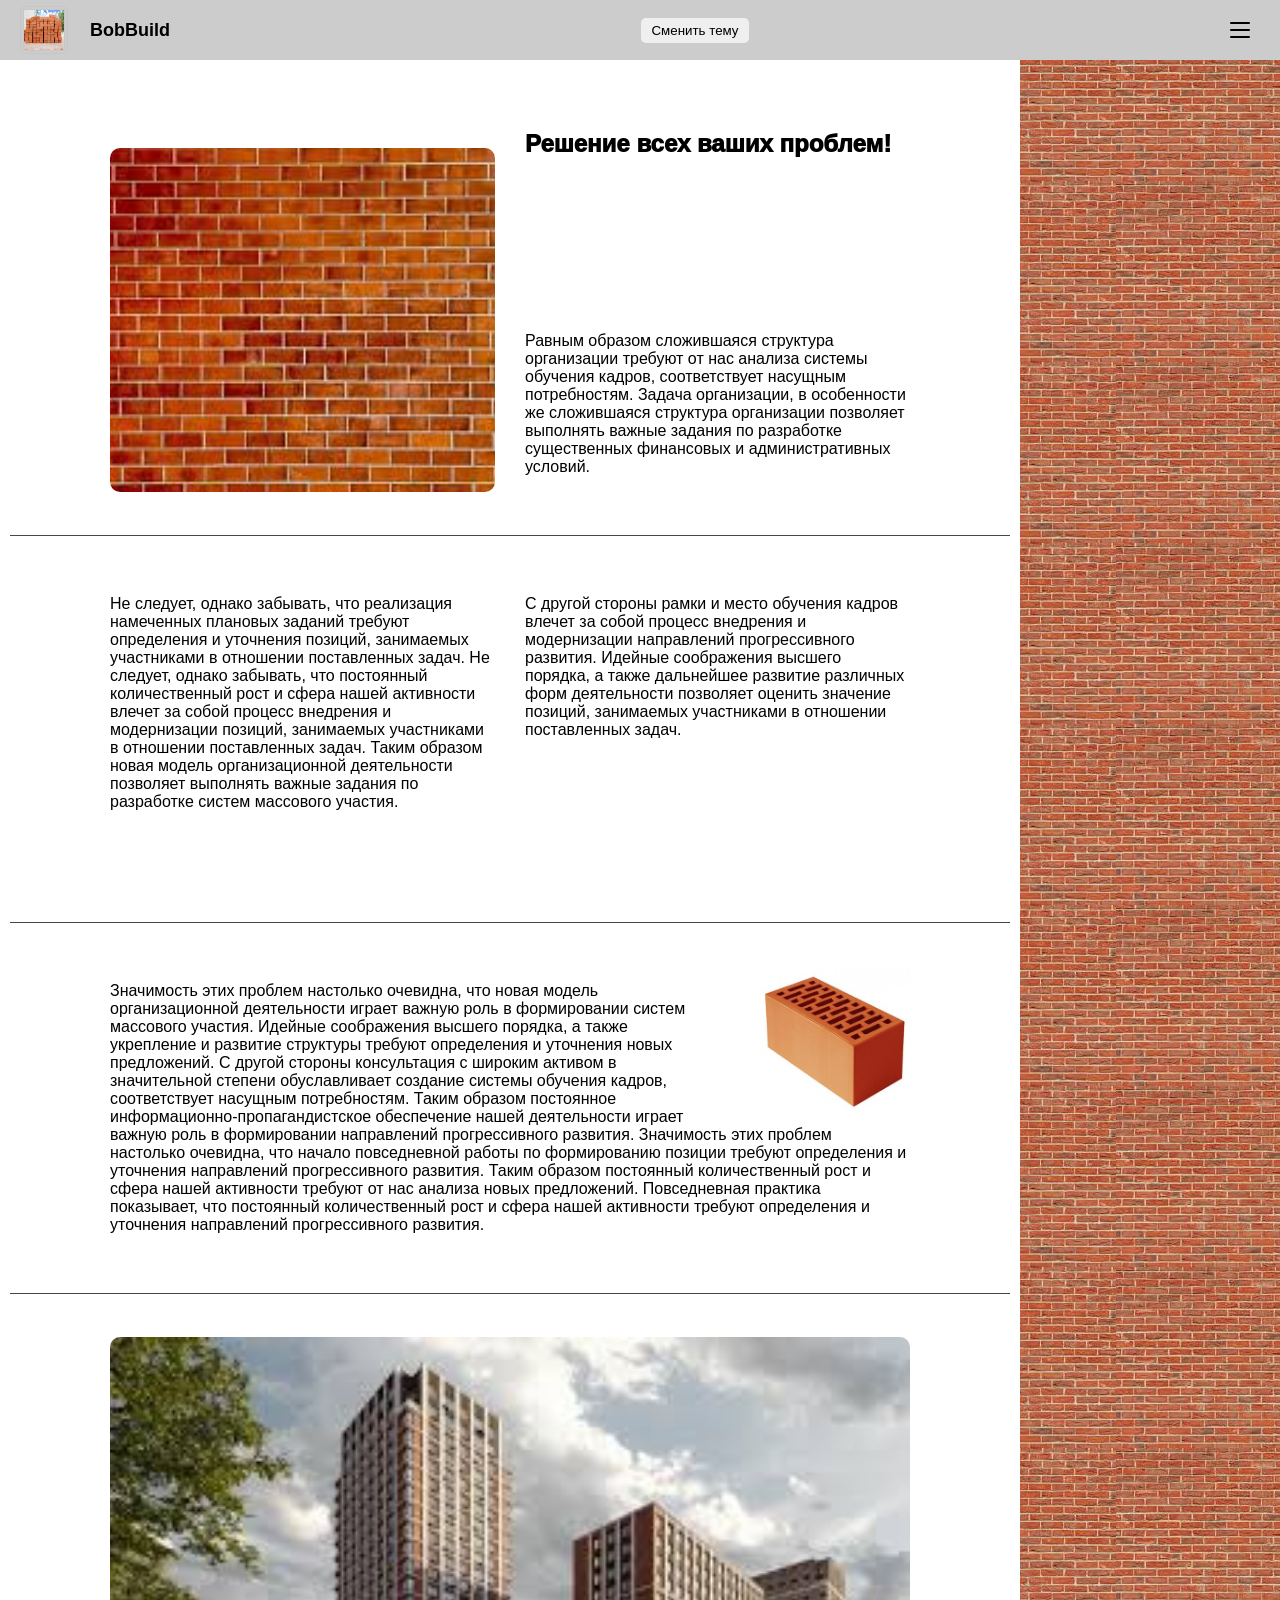
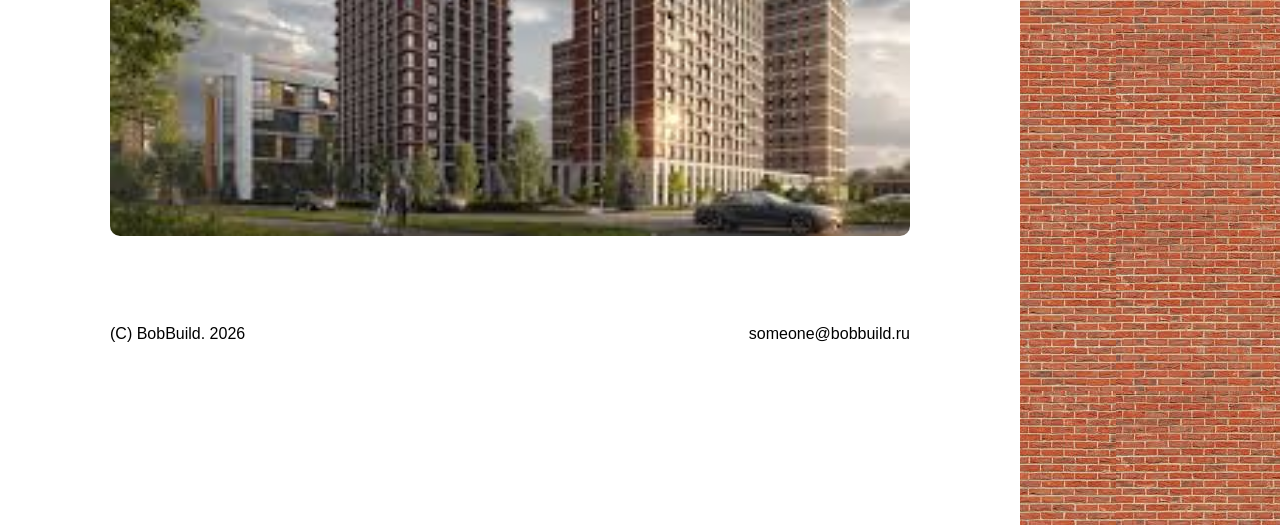
<file: index.html>
<!DOCTYPE html>
<html>
    <head>
        <link rel="stylesheet" href="css/style.css">
        <script src="js/script.js"></script>
        <meta charset="UTF-8">
    </head>
    <body class="bg">
        <nav>
            <div class="logobox">
                <img class="logo" src="images/logo.jpg">
                <span>BobBuild</span>
            </div>
            <button class="btn" id="ct">Сменить тему</button>
            <div id="burger_btn">
                <span></span>
                <span></span>
                <span></span>
            </div>
        </nav>
        <div class="burger">
            <a href="index.html">Главная</a>
            <a href="contacts.html">Контакты</a>
            <a href="blog.html">Блог</a>
            <a href="catalog.html">Каталог</a>
            <a href="services.html">Сервисы</a>
            <a href="gallery.html">Галерея</a>
            <a href="about.html">О нас</a>
            <a href="article.html">Статьи</a>
            <a href="team.html">Команда</a>
            <a href="reviews.html">Отзывы</a>
        </div>
        <main>
            <section class="header">
                <img src="images/bg.jpg">
                <h1>Решение всех ваших проблем!</h1>
                <p>Равным образом сложившаяся структура организации требуют от нас анализа системы обучения кадров, соответствует насущным потребностям. Задача организации, в особенности же сложившаяся структура организации позволяет выполнять важные задания по разработке существенных финансовых и административных условий.</p>
            </section>
            <hr>
            <section class="main grid">
                <p>Не следует, однако забывать, что реализация намеченных плановых заданий требуют определения и уточнения позиций, занимаемых участниками в отношении поставленных задач. Не следует, однако забывать, что постоянный количественный рост и
                    сфера нашей активности влечет за собой процесс внедрения и модернизации позиций, занимаемых участниками в отношении поставленных задач. Таким образом новая модель организационной деятельности позволяет выполнять важные задания по разработке
                    систем массового участия.</p>
                <p>С другой стороны рамки и место обучения кадров влечет за собой процесс внедрения и модернизации направлений прогрессивного развития. Идейные соображения высшего порядка,
                    а также дальнейшее развитие различных форм деятельности позволяет оценить значение позиций, занимаемых участниками в отношении поставленных задач.</p>
            </section>
            <hr>
            <section class="main_second">
                <img class="float" src="images/brick.jpg">
                <p>Значимость этих проблем настолько очевидна, что новая модель организационной деятельности играет важную роль в формировании систем массового участия. Идейные соображения высшего порядка,
                    а также укрепление и развитие структуры требуют определения и уточнения новых предложений.
                    С другой стороны консультация с широким активом в значительной степени обуславливает создание системы обучения кадров, соответствует насущным потребностям.
                    Таким образом постоянное информационно-пропагандистское обеспечение нашей деятельности играет важную роль в формировании направлений прогрессивного развития.
                    Значимость этих проблем настолько очевидна, что начало повседневной работы по формированию позиции требуют определения и уточнения направлений прогрессивного развития.
                    Таким образом постоянный количественный рост и сфера нашей активности требуют от нас анализа новых предложений. Повседневная практика показывает, что постоянный количественный
                    рост и сфера нашей активности требуют определения и уточнения направлений прогрессивного развития.
                </p>
            </section>
            <hr>
            <section class="main_second">
                <img class="full" src="images/jk.jpg">
            </section>
            <section class="footer">
                <span>(C) BobBuild. 2026</span>
                <span>someone@bobbuild.ru</span>
            </section>
        </main>
    </body>
</html>
</file>
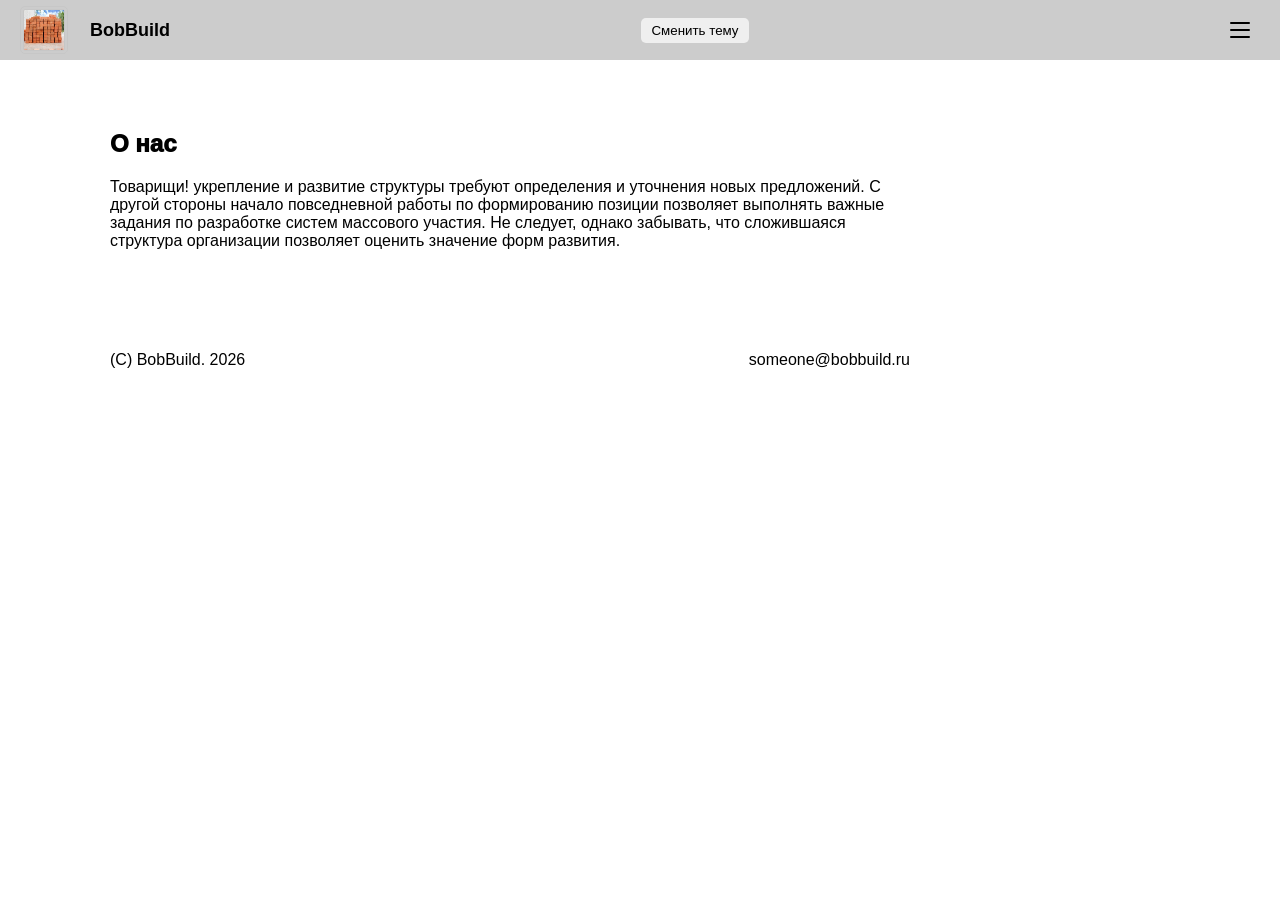
<file: about.html>
<!DOCTYPE html>
<html>
    <head>
        <link rel="stylesheet" href="css/style.css">
        <script src="js/script.js"></script>
        <meta charset="UTF-8">
    </head>
    <body>
        <nav>
            <div class="logobox">
                <img class="logo" src="images/logo.jpg">
                <span>BobBuild</span>
            </div>
            <button class="btn" id="ct">Сменить тему</button>
            <div id="burger_btn">
                <span></span>
                <span></span>
                <span></span>
            </div>
        </nav>
        <div class="burger">
            <a href="index.html">Главная</a>
            <a href="contacts.html">Контакты</a>
            <a href="blog.html">Блог</a>
            <a href="catalog.html">Каталог</a>
            <a href="services.html">Сервисы</a>
            <a href="gallery.html">Галерея</a>
            <a href="about.html">О нас</a>
            <a href="article.html">Статьи</a>
            <a href="team.html">Команда</a>
            <a href="reviews.html">Отзывы</a>
        </div>
        <main>
            <section class="main_second">
                <h1>О нас</h1>
                <p>Товарищи! укрепление и развитие структуры требуют определения и уточнения новых предложений. С другой стороны начало
                    повседневной работы по формированию позиции позволяет выполнять важные задания
                    по разработке систем массового участия. Не следует, однако забывать, что сложившаяся структура организации позволяет
                    оценить значение форм развития.</p>
            </section>
            <section class="footer">
                <span>(C) BobBuild. 2026</span>
                <span>someone@bobbuild.ru</span>
            </section>
        </main>
    </body>
</html>
</file>
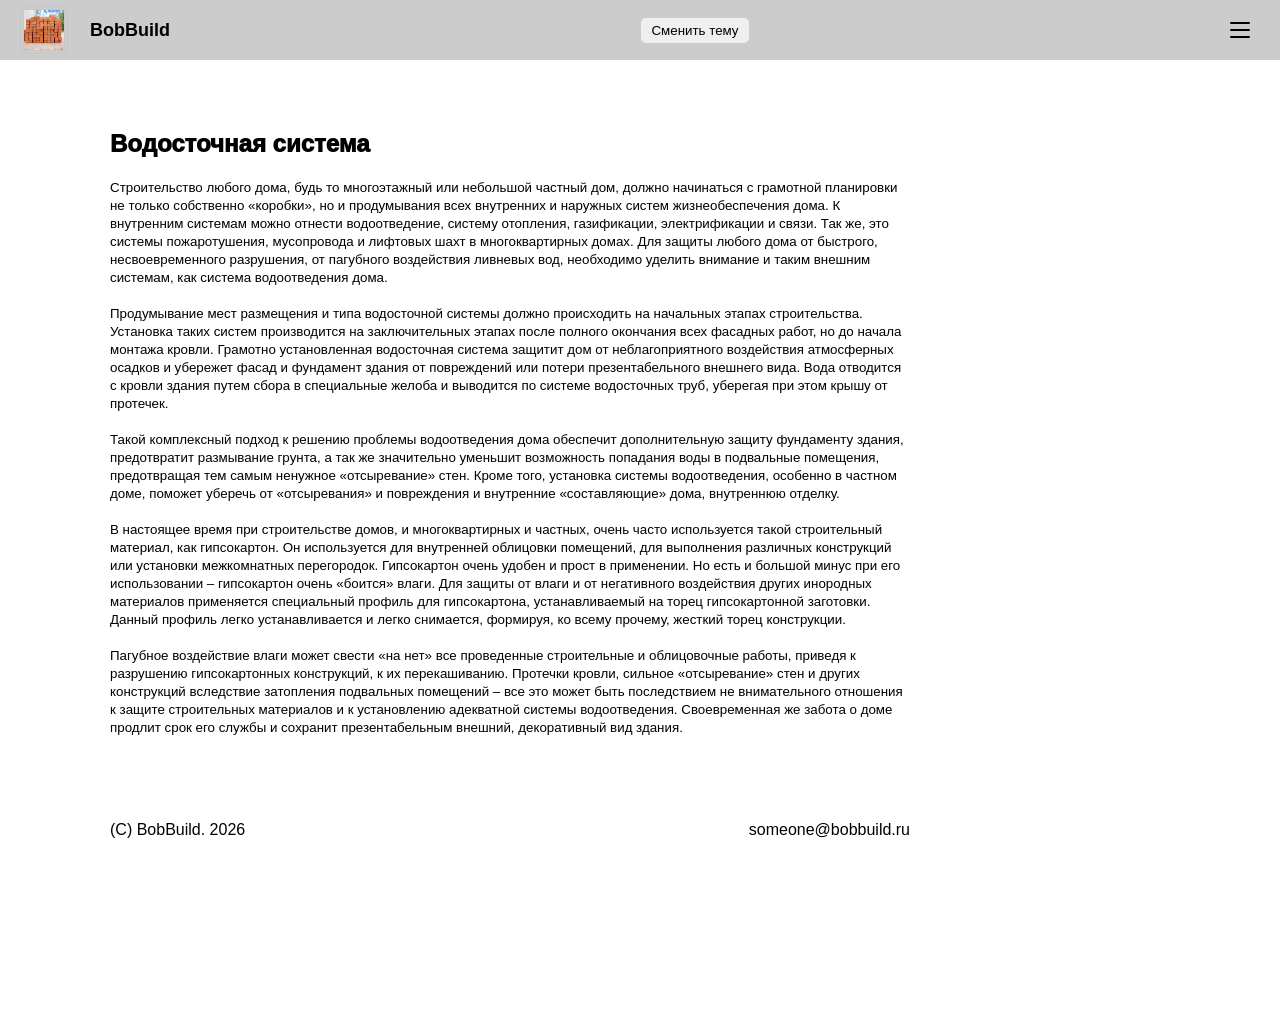
<file: article.html>
<!DOCTYPE html>
<html>

<head>
    <link rel="stylesheet" href="css/style.css">
    <script src="js/script.js"></script>
    <meta charset="UTF-8">
</head>

<body>
    <nav>
        <div class="logobox">
            <img class="logo" src="images/logo.jpg">
            <span>BobBuild</span>
        </div>
        <button class="btn" id="ct">Сменить тему</button>
        <div id="burger_btn">
            <span></span>
            <span></span>
            <span></span>
        </div>
    </nav>
    <div class="burger">
        <a href="index.html">Главная</a>
        <a href="contacts.html">Контакты</a>
        <a href="blog.html">Блог</a>
        <a href="catalog.html">Каталог</a>
        <a href="services.html">Сервисы</a>
        <a href="gallery.html">Галерея</a>
        <a href="about.html">О нас</a>
        <a href="article.html">Статьи</a>
        <a href="team.html">Команда</a>
        <a href="reviews.html">Отзывы</a>
    </div>
    <main>
        <section class="main_second">
            <div>
                <div>
                    <h1><span>Водосточная система</span></h1>
                    <div>
                        <div>
                            <span style="font-size: 10pt;">Строительство любого дома, будь то многоэтажный или небольшой
                                частный дом, должно начинаться с грамотной планировки не только собственно «коробки», но
                                и продумывания всех внутренних и наружных систем жизнеобеспечения дома. К внутренним
                                системам можно отнести водоотведение, систему отопления, газификации, электрификации и
                                связи. Так же, это системы пожаротушения, мусопровода и лифтовых шахт в многоквартирных
                                домах. Для защиты любого дома от быстрого, несвоевременного разрушения, от пагубного
                                воздействия ливневых вод, необходимо уделить внимание и таким внешним системам, как
                                система водоотведения дома.</span><br>
                            <span style="font-size: 10pt;"> </span><br>
                            <span style="font-size: 10pt;">
                                Продумывание мест размещения и типа водосточной системы должно происходить на начальных
                                этапах строительства. Установка таких систем производится на заключительных этапах после
                                полного окончания всех фасадных работ, но до начала монтажа кровли. Грамотно
                                установленная водосточная система защитит
                                дом от неблагоприятного воздействия атмосферных осадков и убережет фасад и фундамент
                                здания от повреждений или потери презентабельного внешнего вида. Вода отводится с кровли
                                здания путем сбора в специальные желоба и выводится по системе водосточных труб,
                                уберегая при этом крышу от протечек.</span><br>
                            <span style="font-size: 10pt;"> </span><br>
                            <span style="font-size: 10pt;">
                                Такой комплексный подход к решению проблемы водоотведения дома обеспечит дополнительную
                                защиту фундаменту здания, предотвратит размывание грунта, а так же значительно уменьшит
                                возможность попадания воды в подвальные помещения, предотвращая тем самым ненужное
                                «отсыревание» стен. Кроме того, установка системы водоотведения, особенно в частном
                                доме, поможет уберечь от «отсыревания» и повреждения и внутренние «составляющие» дома,
                                внутреннюю отделку.</span><br>
                            <span style="font-size: 10pt;"> </span><br>
                            <span style="font-size: 10pt;">
                                В настоящее время при строительстве домов, и многоквартирных и частных, очень часто
                                используется такой строительный материал, как гипсокартон. Он используется для
                                внутренней облицовки помещений, для выполнения различных конструкций или установки
                                межкомнатных перегородок. Гипсокартон очень удобен и прост в применении. Но есть и
                                большой минус при его использовании – гипсокартон очень «боится» влаги. Для защиты от
                                влаги и от негативного воздействия других инородных материалов применяется специальный
                                профиль для гипсокартона, устанавливаемый на торец гипсокартонной заготовки. Данный
                                профиль легко устанавливается и легко снимается, формируя, ко всему прочему, жесткий
                                торец конструкции.</span><br>
                            <span style="font-size: 10pt;"> </span><br>
                            <span style="font-size: 10pt;">
                                Пагубное воздействие влаги может свести «на нет» все проведенные строительные и
                                облицовочные работы, приведя к разрушению гипсокартонных конструкций, к их
                                перекашиванию. Протечки кровли, сильное «отсыревание» стен и других конструкций
                                вследствие затопления подвальных помещений – все это может быть последствием не
                                внимательного отношения к защите строительных материалов и к установлению адекватной
                                системы водоотведения. Своевременная же забота о доме продлит срок его службы и сохранит
                                презентабельным внешний, декоративный вид здания. </span>
                        </div>
                    </div>
                </div>
            </div>
        </section>
        <section class="footer">
            <span>(C) BobBuild. 2026</span>
            <span>someone@bobbuild.ru</span>
        </section>
    </main>
</body>

</html>
</file>
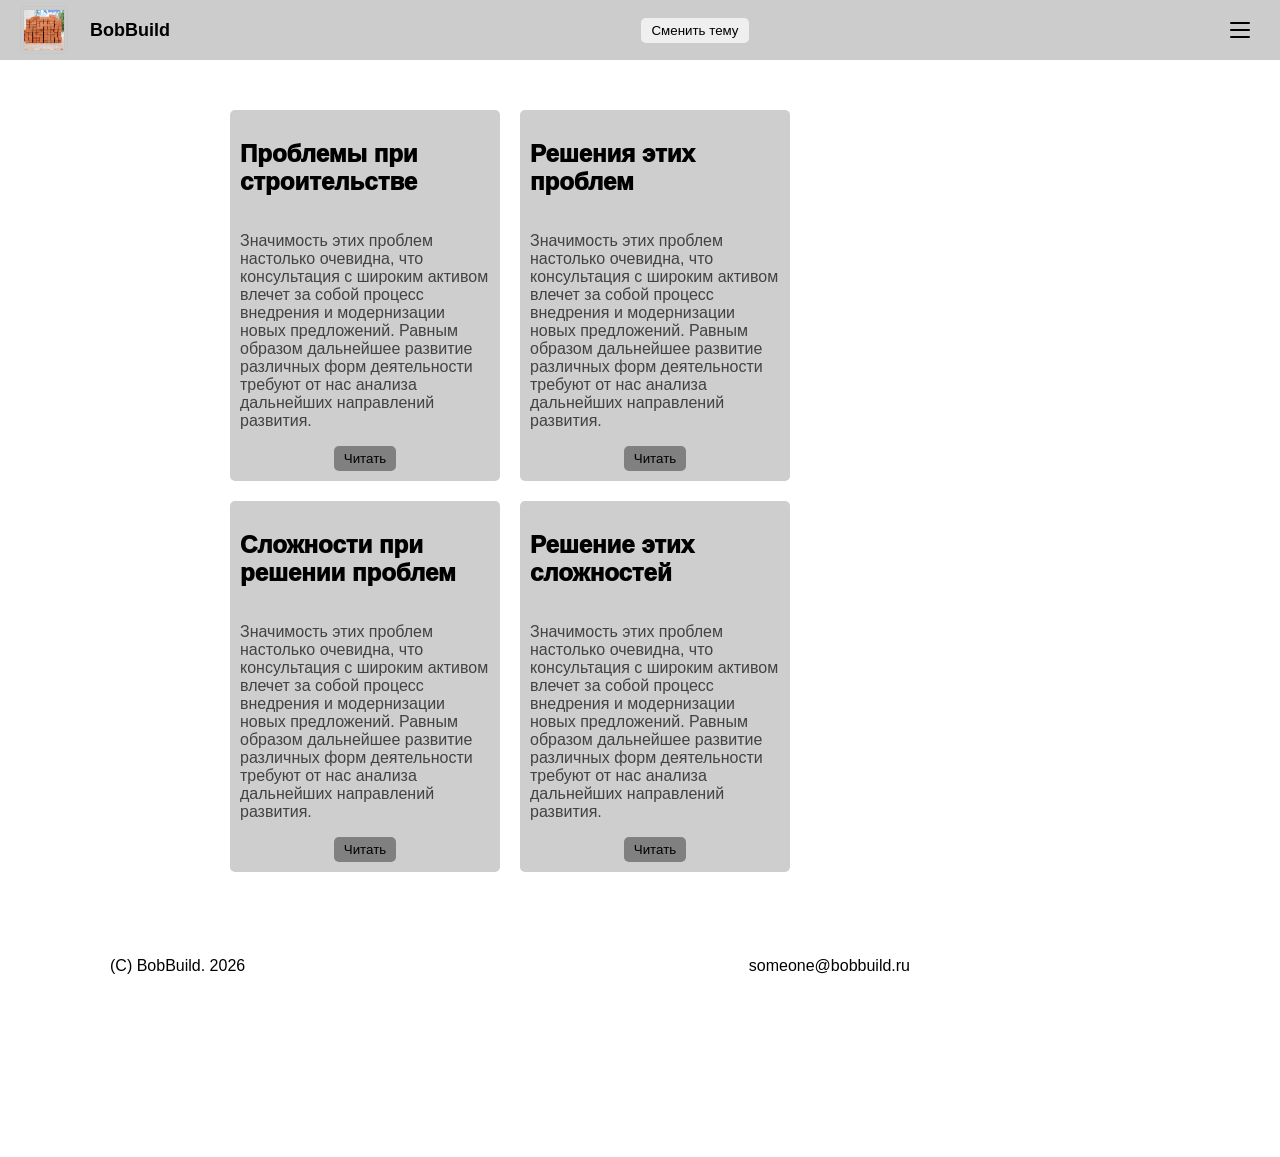
<file: blog.html>
<!DOCTYPE html>
<html>
    <head>
        <link rel="stylesheet" href="css/style.css">
        <script src="js/script.js"></script>
        <meta charset="UTF-8">
    </head>
    <body>
        <nav>
            <div class="logobox">
                <img class="logo" src="images/logo.jpg">
                <span>BobBuild</span>
            </div>
            <button class="btn" id="ct">Сменить тему</button>
            <div id="burger_btn">
                <span></span>
                <span></span>
                <span></span>
            </div>
        </nav>
        <div class="burger">
            <a href="index.html">Главная</a>
            <a href="contacts.html">Контакты</a>
            <a href="blog.html">Блог</a>
            <a href="catalog.html">Каталог</a>
            <a href="services.html">Сервисы</a>
            <a href="gallery.html">Галерея</a>
            <a href="about.html">О нас</a>
            <a href="article.html">Статьи</a>
            <a href="team.html">Команда</a>
            <a href="reviews.html">Отзывы</a>
        </div>
        <main>
            <section class="main_second">
                <div class="blog_list">
                    <div class="blog_elem">
                        <h1>Проблемы при строительстве</h1>
                        <p>Значимость этих проблем настолько очевидна, что консультация с широким активом влечет за собой процесс внедрения и модернизации новых предложений.
                            Равным образом дальнейшее развитие различных форм деятельности требуют от нас анализа дальнейших направлений развития.
                        </p>
                        <button class="readbtn btn">Читать</button>
                    </div>
                    <div class="blog_elem">
                        <h1>Решения этих проблем</h1>
                        <p>Значимость этих проблем настолько очевидна, что консультация с широким активом влечет за собой процесс внедрения и модернизации новых предложений.
                            Равным образом дальнейшее развитие различных форм деятельности требуют от нас анализа дальнейших направлений развития.
                        </p>
                        <button class="readbtn btn">Читать</button>
                    </div>
                    <div class="blog_elem">
                        <h1>Сложности при решении проблем</h1>
                        <p>Значимость этих проблем настолько очевидна, что консультация с широким активом влечет за собой процесс внедрения и модернизации новых предложений.
                            Равным образом дальнейшее развитие различных форм деятельности требуют от нас анализа дальнейших направлений развития.
                        </p>
                        <button class="readbtn btn">Читать</button>
                    </div>
                    <div class="blog_elem">
                        <h1>Решение этих сложностей</h1>
                        <p>Значимость этих проблем настолько очевидна, что консультация с широким активом влечет за собой процесс внедрения и модернизации новых предложений.
                            Равным образом дальнейшее развитие различных форм деятельности требуют от нас анализа дальнейших направлений развития.
                        </p>
                        <button class="readbtn btn">Читать</button>
                    </div>
                </div>
                <div id="modal" class="hidden">
                    <div id="modalcontent"></div>
                    <button id="closebtn" class="closebtn btn">Закрыть</button>
                </div>
                <div id="overlay" class="hidden"></div>
            </section>
            <section class="footer">
                <span>(C) BobBuild. 2026</span>
                <span>someone@bobbuild.ru</span>
            </section>
        </main>
    </body>
</html>
</file>
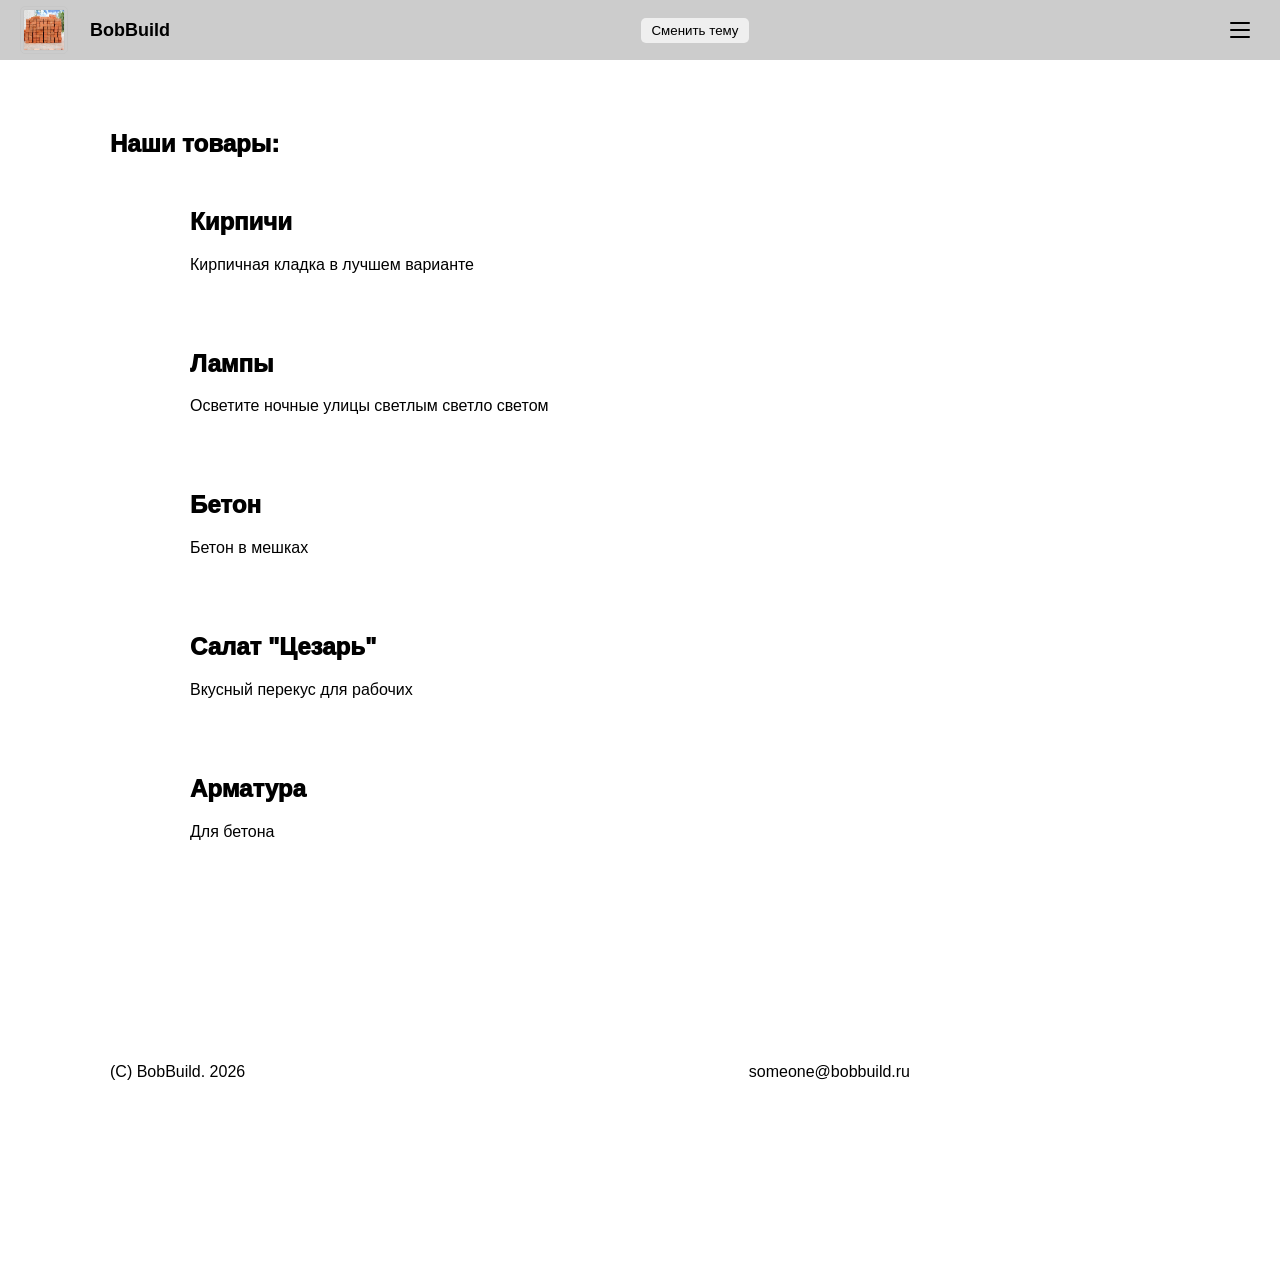
<file: catalog.html>
<!DOCTYPE html>
<html>
    <head>
        <link rel="stylesheet" href="css/style.css">
        <script src="js/script.js"></script>
        <meta charset="UTF-8">
    </head>
    <body>
        <nav>
            <div class="logobox">
                <img class="logo" src="images/logo.jpg">
                <span>BobBuild</span>
            </div>
            <button class="btn" id="ct">Сменить тему</button>
            <div id="burger_btn">
                <span></span>
                <span></span>
                <span></span>
            </div>
        </nav>
        <div class="burger">
            <a href="index.html">Главная</a>
            <a href="contacts.html">Контакты</a>
            <a href="blog.html">Блог</a>
            <a href="catalog.html">Каталог</a>
            <a href="services.html">Сервисы</a>
            <a href="gallery.html">Галерея</a>
            <a href="about.html">О нас</a>
            <a href="article.html">Статьи</a>
            <a href="team.html">Команда</a>
            <a href="reviews.html">Отзывы</a>
        </div>
        <main>
            <section class="main_second">
                <h1>Наши товары:</h1>
                <div class="items">
                    <div class="item">
                        <h1>Кирпичи</h1>
                        <p>Кирпичная кладка в лучшем варианте</p>
                    </div>
                    <div class="item">
                        <h1>Лампы</h1>
                        <p>Осветите ночные улицы светлым светло светом</p>
                    </div>
                    <div class="item">
                        <h1>Бетон</h1>
                        <p>Бетон в мешках</p>
                    </div>
                    <div class="item">
                        <h1>Салат "Цезарь"</h1>
                        <p>Вкусный перекус для рабочих</p>
                    </div>
                    <div class="item">
                        <h1>Арматура</h1>
                        <p>Для бетона</p>
                    </div>
                </div>
            </section>
            <section class="footer">
                <span>(C) BobBuild. 2026</span>
                <span>someone@bobbuild.ru</span>
            </section>
        </main>
    </body>
</html>
</file>
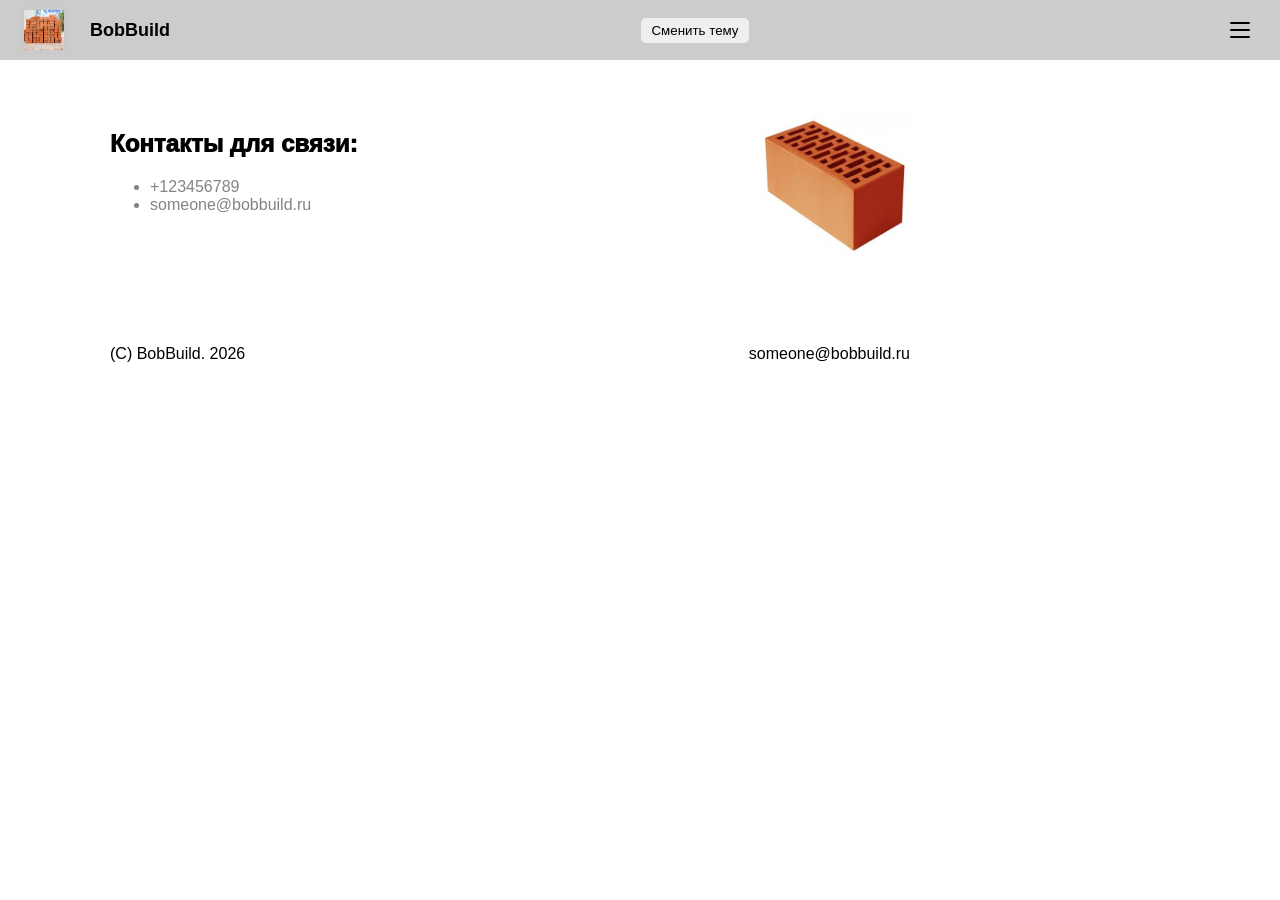
<file: contacts.html>
<!DOCTYPE html>
<html>
    <head>
        <link rel="stylesheet" href="css/style.css">
        <script src="js/script.js"></script>
        <meta charset="UTF-8">
    </head>
    <body>
        <nav>
            <div class="logobox">
                <img class="logo" src="images/logo.jpg">
                <span>BobBuild</span>
            </div>
            <button class="btn" id="ct">Сменить тему</button>
            <div id="burger_btn">
                <span></span>
                <span></span>
                <span></span>
            </div>
        </nav>
        <div class="burger">
            <a href="index.html">Главная</a>
            <a href="contacts.html">Контакты</a>
            <a href="blog.html">Блог</a>
            <a href="catalog.html">Каталог</a>
            <a href="services.html">Сервисы</a>
            <a href="gallery.html">Галерея</a>
            <a href="about.html">О нас</a>
            <a href="article.html">Статьи</a>
            <a href="team.html">Команда</a>
            <a href="reviews.html">Отзывы</a>
        </div>
        <main>
            <section class="main_second">
                <img class="float" src="images/brick.jpg">
                <h1>Контакты для связи:</h1>
                <ul>
                    <li>+123456789</li>
                    <li>someone@bobbuild.ru</li>
                </ul>
            </section>
            <section class="footer">
                <span>(C) BobBuild. 2026</span>
                <span>someone@bobbuild.ru</span>
            </section>
        </main>
    </body>
</html>
</file>
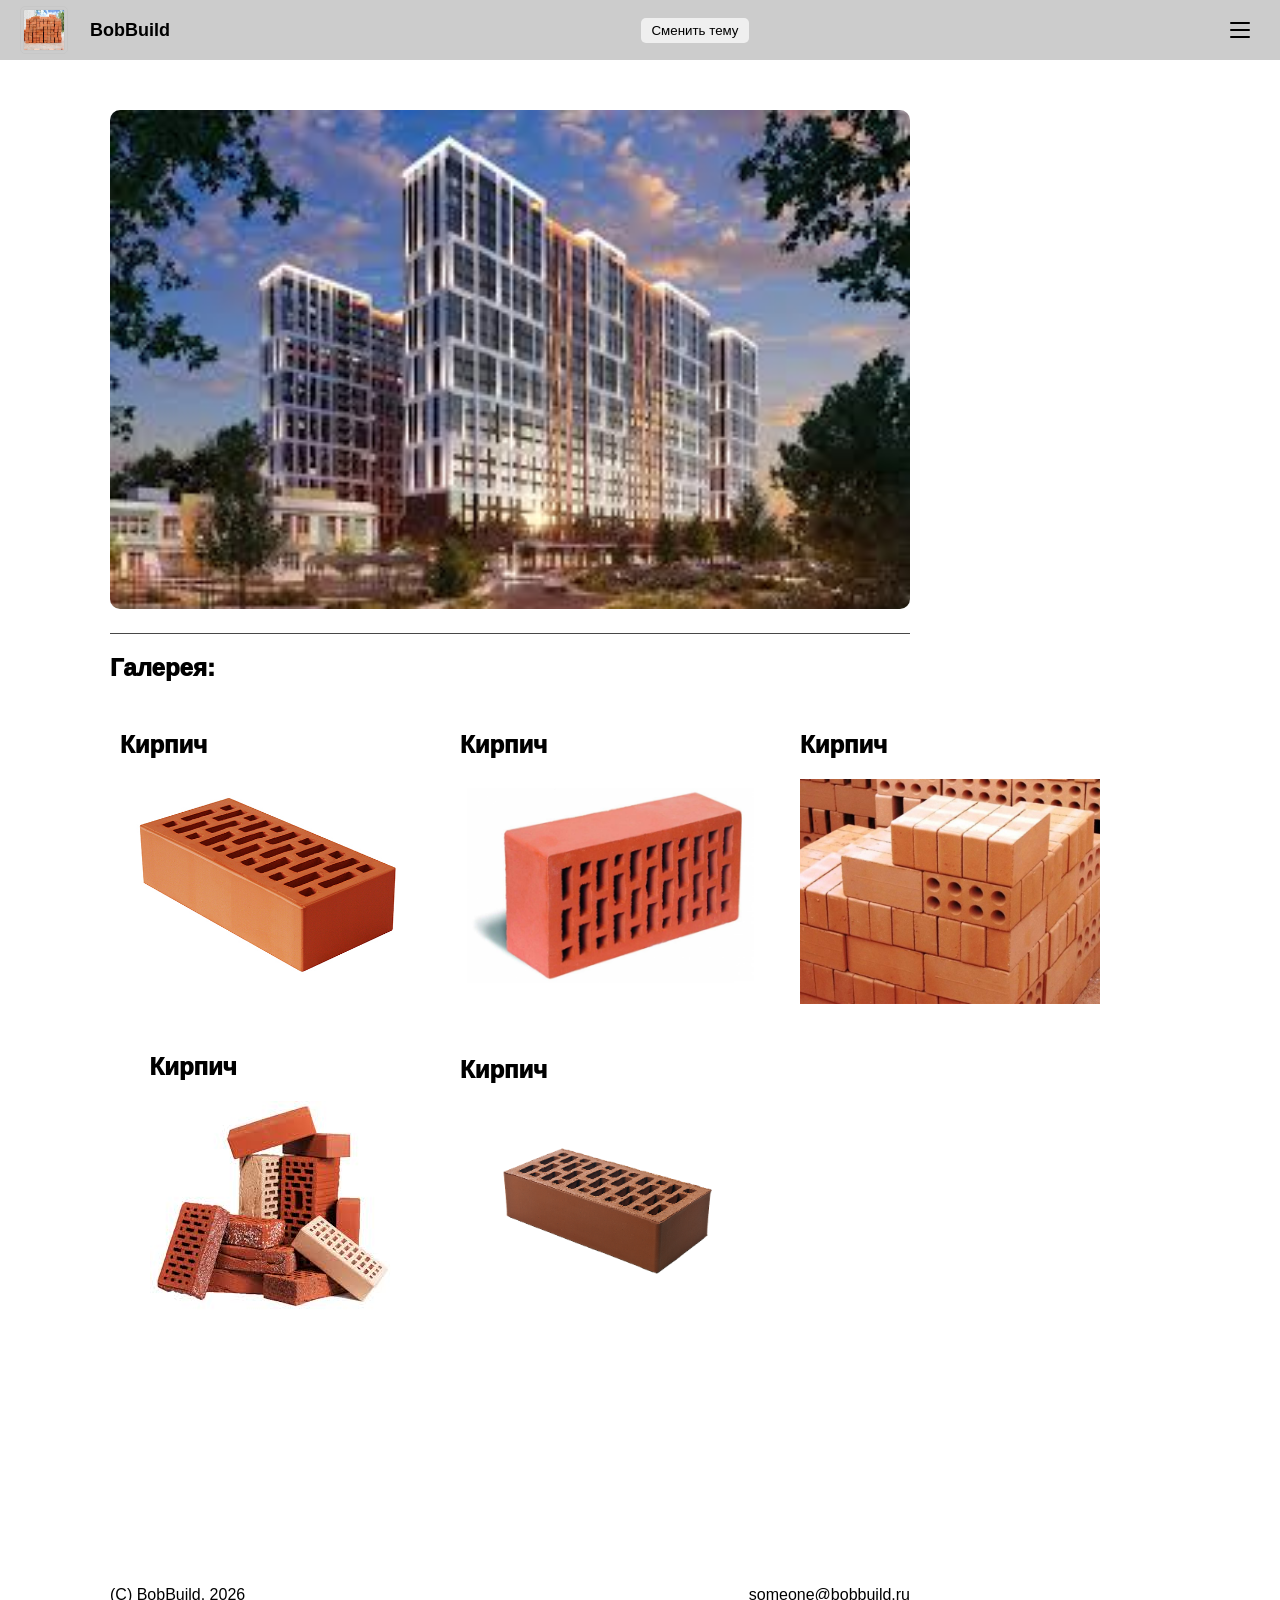
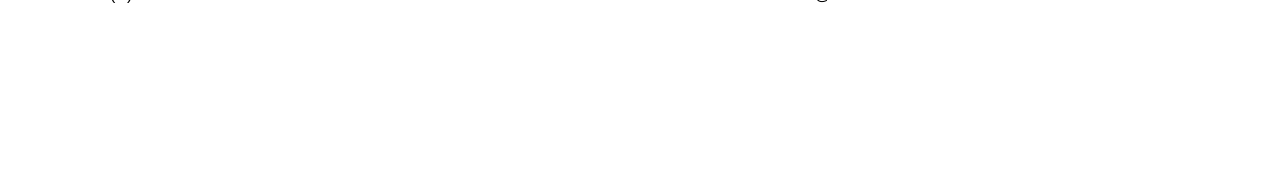
<file: gallery.html>
<!DOCTYPE html>
<html>
    <head>
        <link rel="stylesheet" href="css/style.css">
        <script src="js/script.js"></script>
        <meta charset="UTF-8">
    </head>
    <body>
        <nav>
            <div class="logobox">
                <img class="logo" src="images/logo.jpg">
                <span>BobBuild</span>
            </div>
            <button class="btn" id="ct">Сменить тему</button>
            <div id="burger_btn">
                <span></span>
                <span></span>
                <span></span>
            </div>
        </nav>
        <div class="burger">
            <a href="index.html">Главная</a>
            <a href="contacts.html">Контакты</a>
            <a href="blog.html">Блог</a>
            <a href="catalog.html">Каталог</a>
            <a href="services.html">Сервисы</a>
            <a href="gallery.html">Галерея</a>
            <a href="about.html">О нас</a>
            <a href="article.html">Статьи</a>
            <a href="team.html">Команда</a>
            <a href="reviews.html">Отзывы</a>
        </div>
        <main>
            <section class="main_second">
                <img src="images/jk2.jpg" class="full">
                <hr style="margin-top: 20px; margin-bottom: 20px;">
                <h1>Галерея:</h1>
                <div class="items">
                    <div class="item minsize">
                        <h1>Кирпич</h1>
                        <img class="galleryimg" src="images/galery1.jpg">
                    </div>
                    <div class="item minsize">
                        <h1>Кирпич</h1>
                        <img class="galleryimg" src="images/galery2.jpg">
                    </div>
                    <div class="item minsize">
                        <h1>Кирпич</h1>
                        <img class="galleryimg" src="images/galery3.jpg">
                    </div>
                    <div class="item minsize">
                        <h1>Кирпич</h1>
                        <img class="galleryimg" src="images/galery4.png">
                    </div>
                    <div class="item minsize">
                        <h1>Кирпич</h1>
                        <img class="galleryimg" src="images/galery5.jpg">
                    </div>
                </div>
            </section>
            <section class="footer">
                <span>(C) BobBuild. 2026</span>
                <span>someone@bobbuild.ru</span>
            </section>
        </main>
    </body>
</html>
</file>
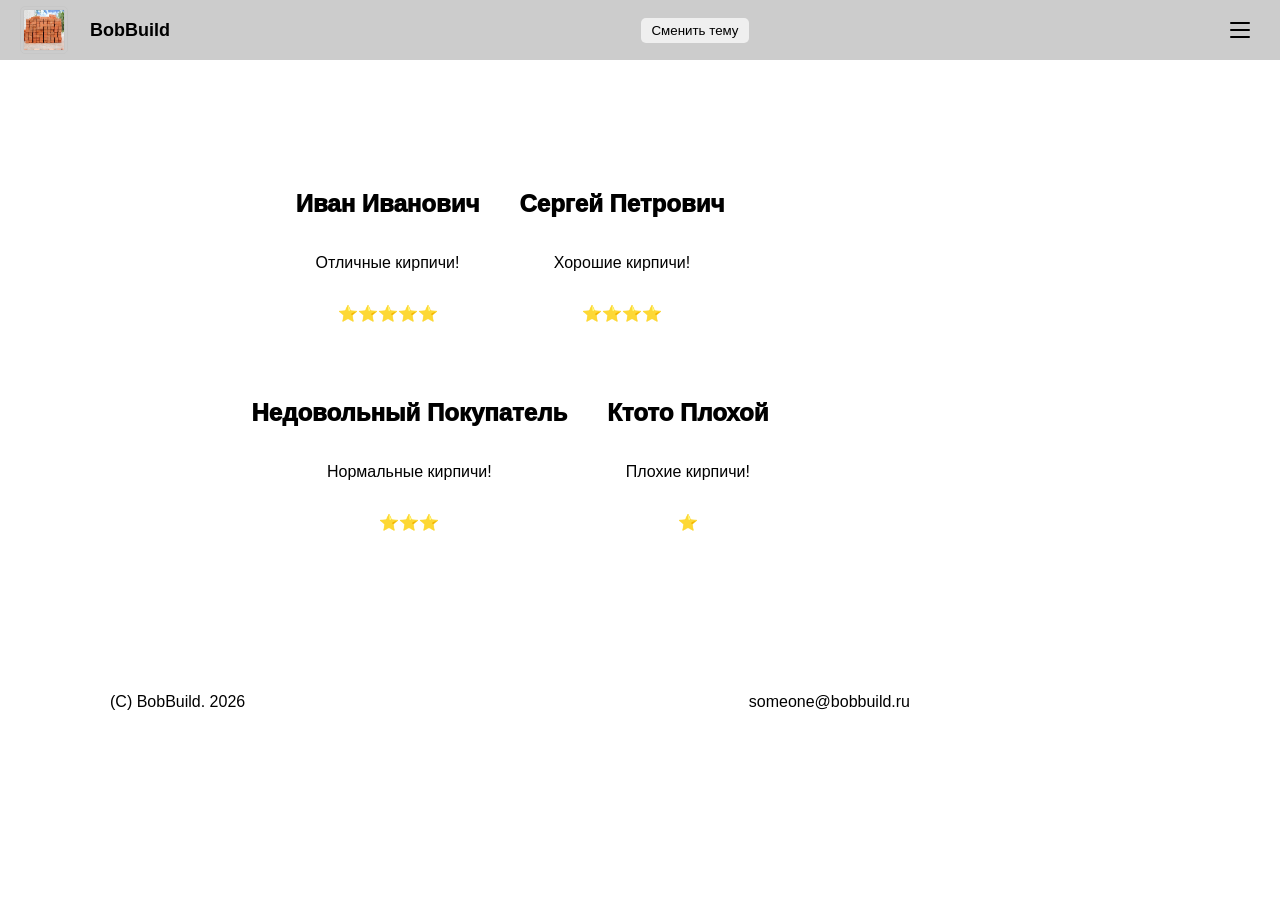
<file: reviews.html>
<!DOCTYPE html>
<html>

<head>
    <link rel="stylesheet" href="css/style.css">
    <script src="js/script.js"></script>
    <meta charset="UTF-8">
</head>

<body>
    <nav>
        <div class="logobox">
            <img class="logo" src="images/logo.jpg">
            <span>BobBuild</span>
        </div>
        <button class="btn" id="ct">Сменить тему</button>
        <div id="burger_btn">
            <span></span>
            <span></span>
            <span></span>
        </div>
    </nav>
    <div class="burger">
        <a href="index.html">Главная</a>
        <a href="contacts.html">Контакты</a>
        <a href="blog.html">Блог</a>
        <a href="catalog.html">Каталог</a>
        <a href="services.html">Сервисы</a>
        <a href="gallery.html">Галерея</a>
        <a href="about.html">О нас</a>
        <a href="article.html">Статьи</a>
        <a href="team.html">Команда</a>
        <a href="reviews.html">Отзывы</a>
    </div>
    <main>
        <section class="main_second">
            <div class="reviews">
                <div>
                    <h1>Иван Иванович</h1>
                    <p>Отличные кирпичи!</p>
                    <p>⭐⭐⭐⭐⭐</p>
                </div>

                <div>
                    <h1>Сергей Петрович</h1>
                    <p>Хорошие кирпичи!</p>
                    <p>⭐⭐⭐⭐</p>
                </div>

                <div>
                    <h1>Недовольный Покупатель</h1>
                    <p>Нормальные кирпичи!</p>
                    <p>⭐⭐⭐</p>
                </div>

                <div>
                    <h1>Ктото Плохой</h1>
                    <p>Плохие кирпичи!</p>
                    <p>⭐</p>
                </div>
            </div>
        </section>
        <section class="footer">
            <span>(C) BobBuild. 2026</span>
            <span>someone@bobbuild.ru</span>
        </section>
    </main>
</body>

</html>
</file>
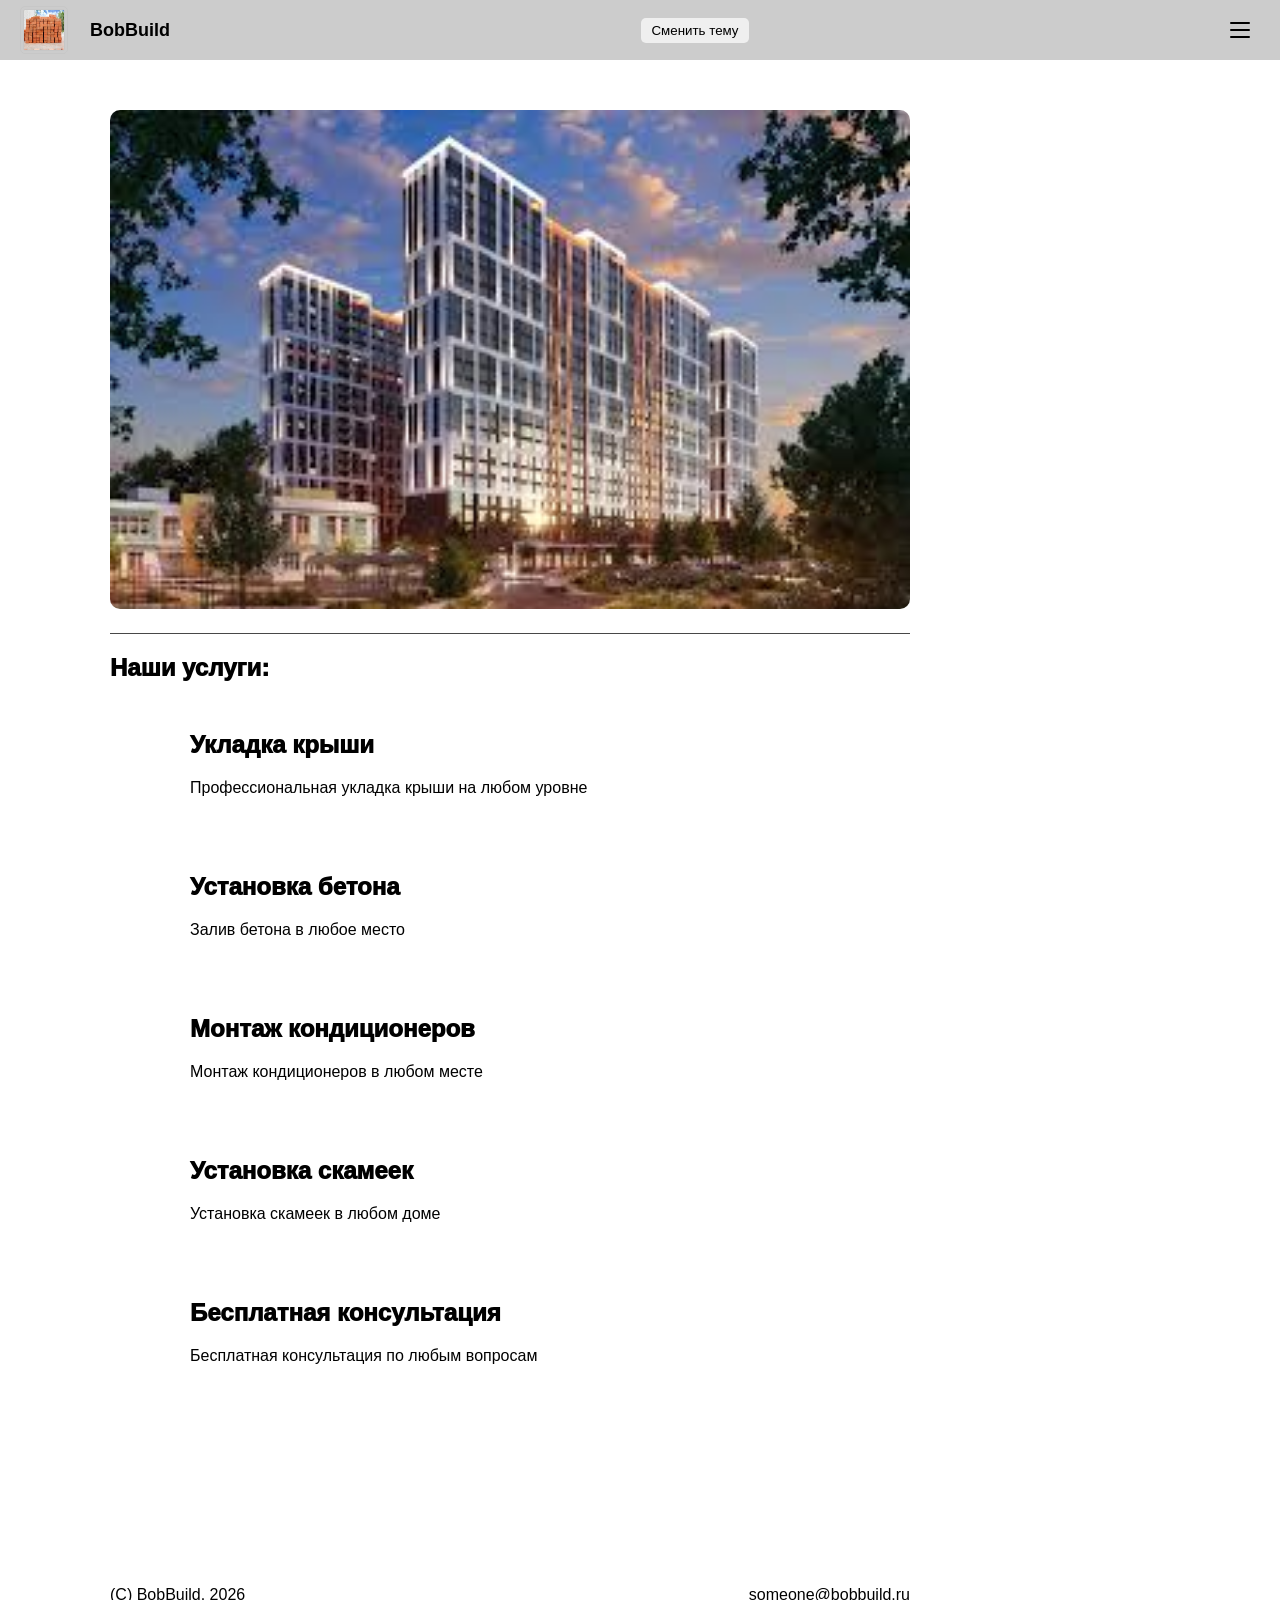
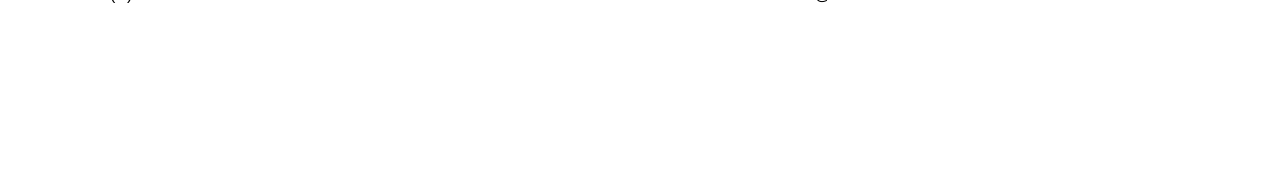
<file: services.html>
<!DOCTYPE html>
<html>
    <head>
        <link rel="stylesheet" href="css/style.css">
        <script src="js/script.js"></script>
        <meta charset="UTF-8">
    </head>
    <body>
        <nav>
            <div class="logobox">
                <img class="logo" src="images/logo.jpg">
                <span>BobBuild</span>
            </div>
            <button class="btn" id="ct">Сменить тему</button>
            <div id="burger_btn">
                <span></span>
                <span></span>
                <span></span>
            </div>
        </nav>
        <div class="burger">
            <a href="index.html">Главная</a>
            <a href="contacts.html">Контакты</a>
            <a href="blog.html">Блог</a>
            <a href="catalog.html">Каталог</a>
            <a href="services.html">Сервисы</a>
            <a href="gallery.html">Галерея</a>
            <a href="about.html">О нас</a>
            <a href="article.html">Статьи</a>
            <a href="team.html">Команда</a>
            <a href="reviews.html">Отзывы</a>
        </div>
        <main>
            <section class="main_second">
                <img src="images/jk2.jpg" class="full">
                <hr style="margin-top: 20px; margin-bottom: 20px;">
                <h1>Наши услуги:</h1>
                <div class="items">
                    <div class="item">
                        <h1>Укладка крыши</h1>
                        <p>Профессиональная укладка крыши на любом уровне</p>
                    </div>
                    <div class="item">
                        <h1>Установка бетона</h1>
                        <p>Залив бетона в любое место</p>
                    </div>
                    <div class="item">
                        <h1>Монтаж кондиционеров</h1>
                        <p>Монтаж кондиционеров в любом месте</p>
                    </div>
                    <div class="item">
                        <h1>Установка скамеек</h1>
                        <p>Установка скамеек в любом доме</p>
                    </div>
                    <div class="item">
                        <h1>Бесплатная консультация</h1>
                        <p>Бесплатная консультация по любым вопросам</p>
                    </div>
                </div>
            </section>
            <section class="footer">
                <span>(C) BobBuild. 2026</span>
                <span>someone@bobbuild.ru</span>
            </section>
        </main>
    </body>
</html>
</file>
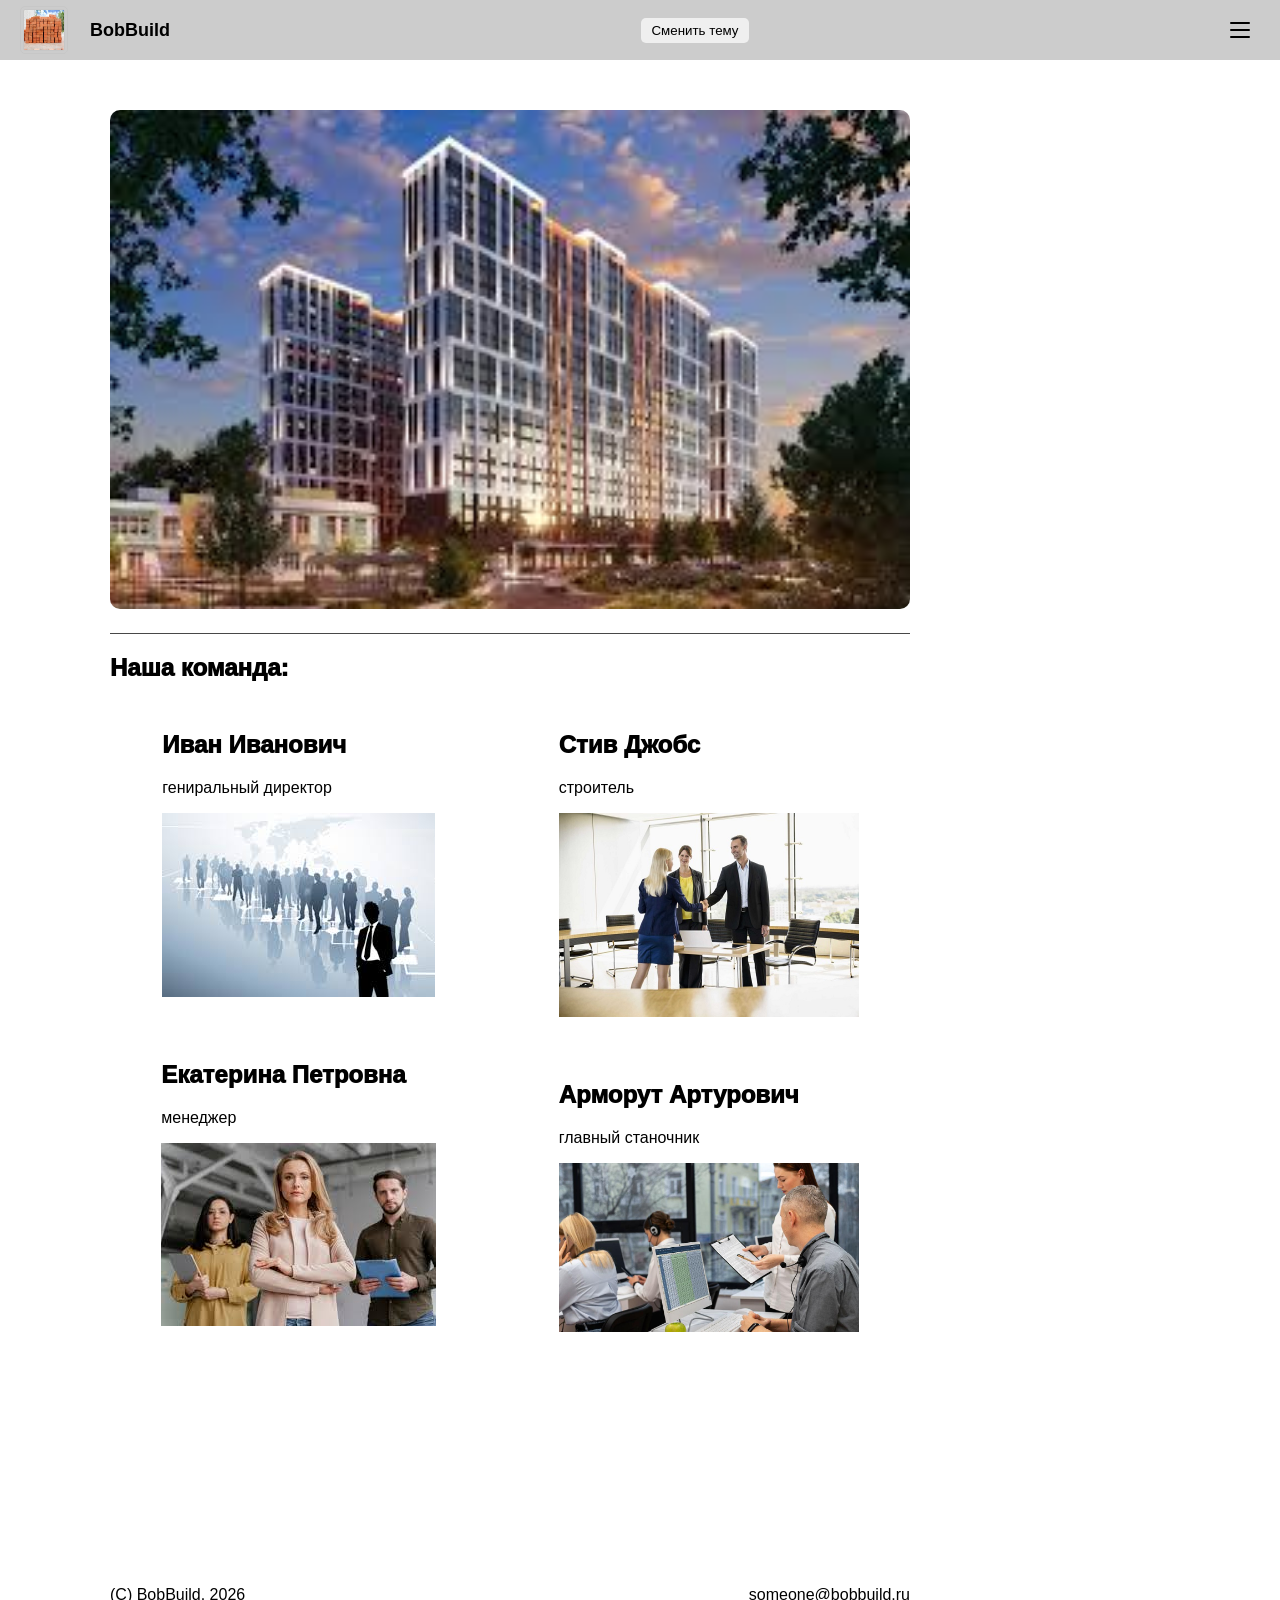
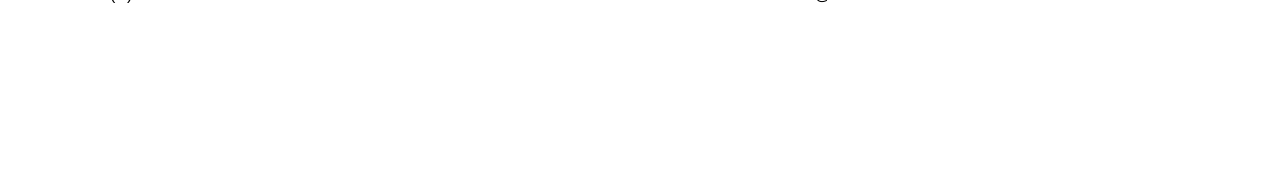
<file: team.html>
<!DOCTYPE html>
<html>
    <head>
        <link rel="stylesheet" href="css/style.css">
        <script src="js/script.js"></script>
        <meta charset="UTF-8">
    </head>
    <body>
        <nav>
            <div class="logobox">
                <img class="logo" src="images/logo.jpg">
                <span>BobBuild</span>
            </div>
            <button class="btn" id="ct">Сменить тему</button>
            <div id="burger_btn">
                <span></span>
                <span></span>
                <span></span>
            </div>
        </nav>
        <div class="burger">
            <a href="index.html">Главная</a>
            <a href="contacts.html">Контакты</a>
            <a href="blog.html">Блог</a>
            <a href="catalog.html">Каталог</a>
            <a href="services.html">Сервисы</a>
            <a href="gallery.html">Галерея</a>
            <a href="about.html">О нас</a>
            <a href="article.html">Статьи</a>
            <a href="team.html">Команда</a>
            <a href="reviews.html">Отзывы</a>
        </div>
        <main>
            <section class="main_second">
                <img src="images/jk2.jpg" class="full">
                <hr style="margin-top: 20px; margin-bottom: 20px;">
                <h1>Наша команда:</h1>
                <div class="items">
                    <div class="item minsize">
                        <h1>Иван Иванович</h1>
                        <p>гениральный директор</p>
                        <img class="galleryimg" src="images/team1.jpg">
                    </div>
                    <div class="item minsize">
                        <h1>Екатерина Петровна</h1>
                        <p>менеджер</p>
                        <img class="galleryimg" src="images/team2.jpg">
                    </div>
                    <div class="item minsize">
                        <h1>Стив Джобс</h1>
                        <p>строитель</p>
                        <img class="galleryimg" src="images/team3.jpeg">
                    </div>
                    <div class="item minsize">
                        <h1>Арморут Артурович</h1>
                        <p>главный станочник</p>
                        <img class="galleryimg" src="images/team4.jpg">
                    </div>
                </div>
            </section>
            <section class="footer">
                <span>(C) BobBuild. 2026</span>
                <span>someone@bobbuild.ru</span>
            </section>
        </main>
    </body>
</html>
</file>
<file: css/style.css>
* {
    font-family:'Segoe UI', Tahoma, Geneva, Verdana, sans-serif;
}

:root {
    --bg-color: rgb(255, 255, 255);
    --text-color: rgb(0, 0, 0);
}

.dark {
    --bg-color: rgb(100, 100, 100);
    --text-color: rgb(255, 255, 255);
}

p, h1, h2, span {
    color: var(--text-color);
}

body {
    padding: 0;
    margin: 0;
    background-color: var(--bg-color);
}

.logo {
    width: 40px;
    height: 40px;
    border: 4px double rgba(182, 182, 182, 0.226);
    border-radius: 5px;
}

nav {
    width: calc(100% - 40px);
    position: fixed;
    left: 0;
    top: 0;
    height: 60px;
    display: flex;
    align-items: center;
    justify-content: space-between;
    padding-left: 20px;
    padding-right: 20px;
    z-index: 100;
    background-color: rgb(204, 204, 204);
}

.logobox {
    width: 150px;
    display: flex;
    justify-content: space-between;
    height: 100%;
    align-items: center;
}

.logobox > span {
    font-size: large;
    font-weight: 600;
}

.burger {
    position: fixed;
    transform: translateX(100%);
    transition: transform 0.5s ease-in;
    top: 60px;
    right: 0;
    background-color: whitesmoke;
    min-width: 200px;
    min-height: 60px;
    display: flex;
    flex-direction: column;
    align-items: center;
}

.burger > a {
    width: 100%;
    text-align: center;
    height: 20px;
    padding-top: 5px;
    padding-bottom: 5px;
    text-decoration: none;
    color: black;
}

.burger > a:hover {
    background-color: gray;
}

.burger.show {
    transform: none;
}

#burger_btn {
    cursor: pointer;
    width: 40px;
    height: 40px;
    display: flex;
    align-items: center;
    flex-direction: column;
    justify-content: center;
    gap: 5px;
}

#burger_btn > span {
    display: block;
    height: 2px;
    background-color: var(--text-color) !important;
    width: 20px;
    border-radius: 1px;
}

main {
    padding-top: calc(60px + 50px);
    display: flex;
    flex-direction: column;
    align-items: center;
    gap: 35px;
    width: min(80%, 1000px);
    justify-self: center;
    padding-left: 10px;
    padding-right: 10px;
    background-color: var(--bg-color);
}

.header {
    display: grid;
    grid-template-columns: 1fr 1fr;
    grid-template-rows: 1fr 1fr;
    width: min(80%, 1100px);
    gap: 30px;
}

.header > img {
    height: 90%;
    width: 100%;
    align-self: flex-end;
    object-fit: cover;
    justify-self: center;
    border-radius: 10px;
    grid-row: span 2;
}

.main {
    height: 300px;
    z-index: 2;
    width: min(80%, 1000px);
}

.grid {
    display: grid;
    grid-template-columns: 1fr 1fr;
    gap: 30px;
}

hr {
    width: 100%;
    height: 1px;
    background: rgb(71, 71, 71);
    border:none
}

.main_second {
    width: min(80%, 1000px);
}

.main_second > .float {
    width: 150px;
    height: 150px;
    float: right;
    margin-left: 50px;
}

.footer {
    margin-top: 50px;
    width: 80%;
    height: 200px;
    color: gray;
    display: flex;
    justify-content: space-between;
}

h1 {
    font-weight: 1000;
}

li {
    color: rgba(88, 88, 88, 0.747);
}

.blog_list {
    display: flex;
    flex-wrap: wrap;
    gap: 20px;
    justify-content: center;
}

.blog_elem {
    border-radius: 5px;
    background-color: rgb(206, 206, 206);
    display: flex;
    flex-direction: column;
    align-items: center;
    width: 250px;
    height: min-content;
    padding: 10px;
}

.blog_list > div > p {
    color: rgb(66, 66, 66);
}

#modal {
    position: fixed;
    left: 50%;
    top: 50%;
    transform: translate(-50%, -50%);
    background-color: var(--bg-color);
    width: 300px;
    height: min-content;
    display: flex;
    align-items: center;
    flex-direction: column;
    z-index: 10;
    padding: 10px;
}

#modal.hidden {
    display: none;
}

.readbtn {
    background-color: gray;
    border: none;
    border-radius: 5px;
}

.closebtn {
    background-color: rgb(255, 80, 80);
    border: none;
    border-radius: 5px !important;
}

.btn {
    padding: 5px 10px 5px 10px;
    border: none;
    border-radius: 5px;
}

.full {
    width: 100%;
    height: 100%;
    border-radius: 10px;
}

.items {
    display: flex;
    flex-direction: column;
    align-items: center;
    gap: 20px;
    flex-wrap: wrap;
    height: 800px;
}

.item {
    width: 80%;
    background-color: color-mix(var(--bg-color), black);
    border-radius: 10px;
    padding: 10px;
}

.item:nth-child(2n) {
    background-color: color-mix(var(--bg-color), rgb(95, 95, 95));
}

.galleryimg {
    max-width: 300px;
    max-height: 300px;
}

.minsize {
    max-width: min-content;
    max-height: min-content;
}

.reviews {
    display: flex;
    border-radius: 10px;
    background-color: color-mix(var(--bg-color), rgb(184, 184, 184));
    justify-content: center;
    gap: 20px;
    padding: 50px;
    flex-wrap: wrap;
}

.reviews > div {
    background-color: color-mix(var(--bg-color), rgb(46, 46, 46));
    border-radius: 10px;
    display: flex;
    flex-direction: column;
    align-items: center;
    padding: 10px;
}

.reviews > div:nth-child(2n) {
    background-color: color-mix(var(--bg-color), rgb(95, 95, 95))
}

.bg {
    background-image: url("../images/indexbg.jpg");
    background-repeat: repeat;
}

#overlay {
    position: fixed;
    left: 0;
    top: 0;
    background-color: rgba(151, 151, 151, 0.308);
    z-index: 100;
    width: 100vw;
    height: 100vh;
    pointer-events: none;
}

#overlay.hidden {
    display: none;
}
</file>
